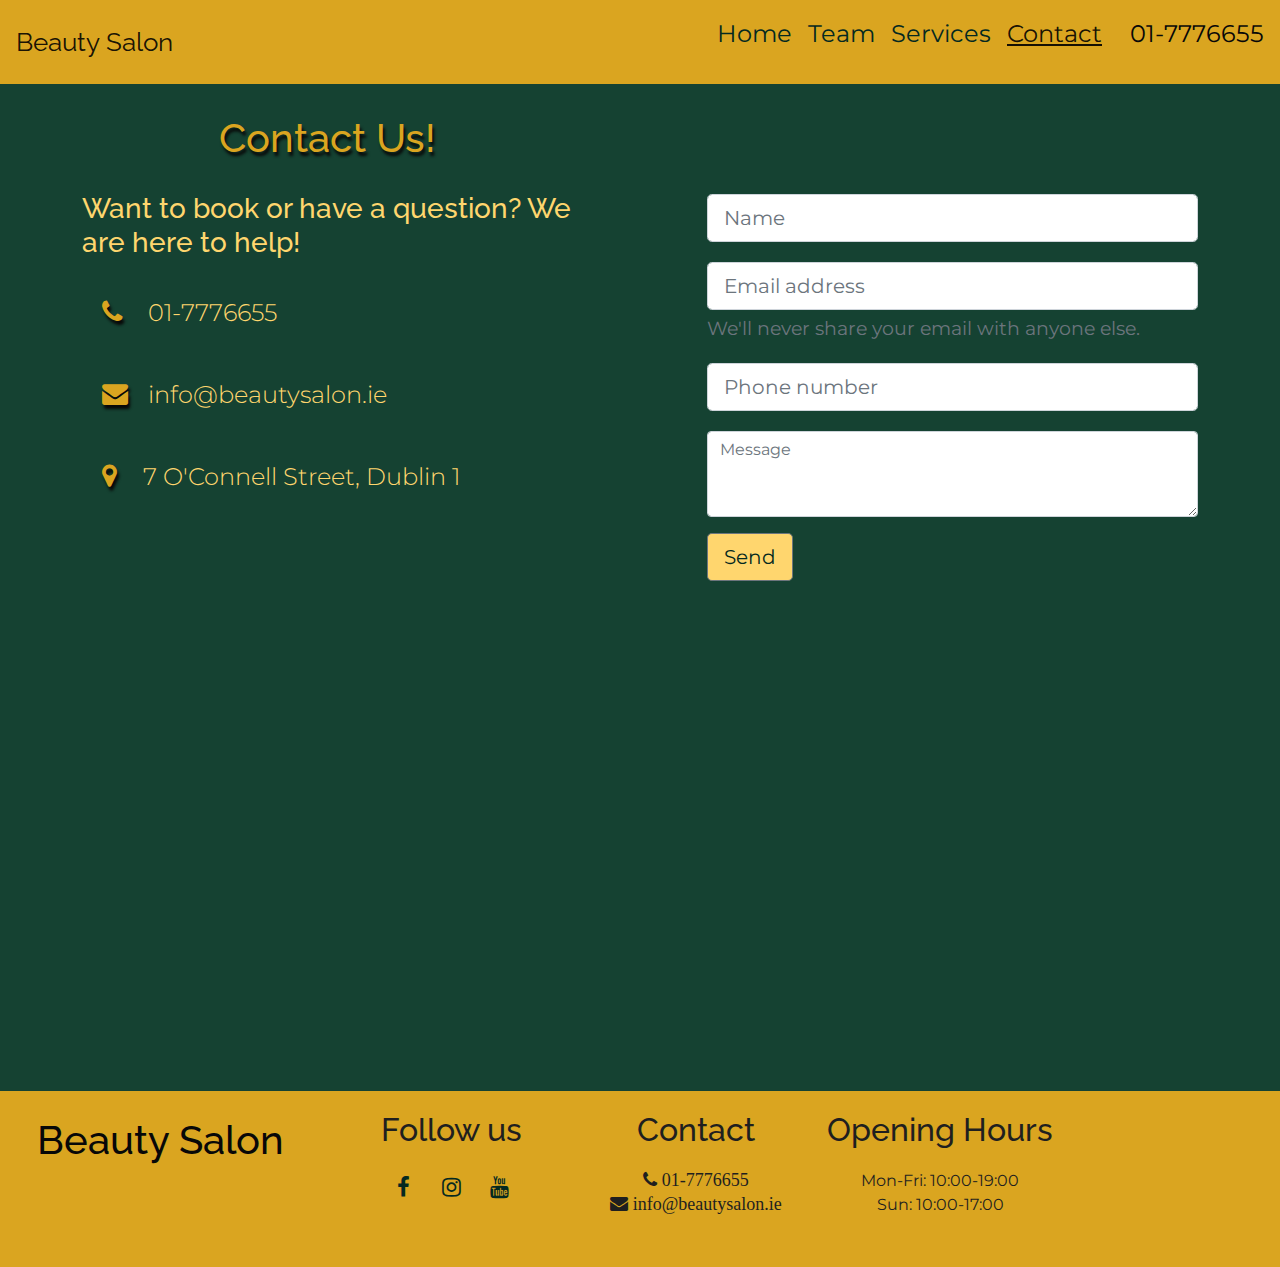
<file: contact.html>
<!DOCTYPE html>
<html lang="en">
  <head>
    <meta charset="UTF-8" />
    <meta name="viewport" content="width=device-width, initial-scale=1.0" />

    <!-- Boostrap -->
    <link
      rel="stylesheet"
      href="https://maxcdn.bootstrapcdn.com/bootstrap/4.2.1/css/bootstrap.min.css"
    />
    <!-- FontAwesome -->
    <link
      rel="stylesheet"
      href="https://stackpath.bootstrapcdn.com/font-awesome/4.7.0/css/font-awesome.min.css"
      integrity="sha384-wvfXpqpZZVQGK6TAh5PVlGOfQNHSoD2xbE+QkPxCAFlNEevoEH3Sl0sibVcOQVnN"
      crossorigin="anonymous"
    />
    <!-- CSS -->
    <link rel="stylesheet" href="assets/css/style.css" type="text/css" />

    <!-- JS -->
    <script
      src="https://code.jquery.com/jquery-3.2.1.slim.min.js"
      integrity="sha384-KJ3o2DKtIkvYIK3UENzmM7KCkRr/rE9/Qpg6aAZGJwFDMVNA/GpGFF93hXpG5KkN"
      crossorigin="anonymous"
    ></script>
    <script
      src="https://cdnjs.cloudflare.com/ajax/libs/popper.js/1.12.9/umd/popper.min.js"
      integrity="sha384-ApNbgh9B+Y1QKtv3Rn7W3mgPxhU9K/ScQsAP7hUibX39j7fakFPskvXusvfa0b4Q"
      crossorigin="anonymous"
    ></script>
    <script
      src="https://maxcdn.bootstrapcdn.com/bootstrap/4.0.0/js/bootstrap.min.js"
      integrity="sha384-JZR6Spejh4U02d8jOt6vLEHfe/JQGiRRSQQxSfFWpi1MquVdAyjUar5+76PVCmYl"
      crossorigin="anonymous"
    ></script>

    <title>Your salon</title>
  </head>

  <body>
    <header>
      <nav
        class="navigation navbar navbar-expand-md navbar-light bg-color-yellow"
      >
        <a class="navbar-brand logo" href="index.html">Beauty Salon</a>

        <button
          class="navbar-toggler"
          type="button"
          data-toggle="collapse"
          data-target="#navbarNav"
          aria-controls="navbarNav"
          aria-expanded="false"
          aria-label="Toggle navigation"
        >
          <span class="navbar-toggler-icon"></span>
        </button>
        <div class="collapse navbar-collapse" id="navbarNav">
          <ul class="navbar-nav ml-auto text-right">
            <li class="nav-item">
              <a class="nav-link" href="index.html"
                >Home <span class="sr-only">(current)</span></a
              >
            </li>
            <li class="nav-item">
              <a class="nav-link" href="team.html">Team</a>
            </li>
            <li class="nav-item">
              <a class="nav-link" href="services.html">Services</a>
            </li>
            <li class="nav-item">
              <a class="nav-link active" href="contact.html">Contact</a>
            </li>
            <li>
              <p class="navbar-text">01-7776655</p>
            </li>
          </ul>
        </div>
      </nav>
    </header>

    <section class="container-fluid bg-color-green green-section">
      <div class="row">
        <div class="col-12 col-lg-5 inline-block">
          <h1>Contact Us!</h1>
          <h3>Want to book or have a question? We are here to help!</h3>
          <p><i class="fa fa-phone"></i> 01-7776655</p>
          <p><i class="fa fa-envelope"> </i>info@beautysalon.ie</p>
          <p><i class="fa fa-map-marker"></i> 7 O'Connell Street, Dublin 1</p>
        </div>

        <!-- Contact form -->
        <div class="col-12 col-lg-5 inline-block contact-form">
          <form>
            <div class="form-group">
              <input
                type="text"
                class="form-control form-control-lg"
                id="exampleInputName"
                placeholder="Name"
                required
              />
            </div>
            <div class="form-group">
              <input
                type="email"
                class="form-control form-control-lg"
                id="exampleInputEmail1"
                aria-describedby="emailHelp"
                placeholder="Email address"
                required
              />
              <small id="emailHelp" class="form-text text-muted"
                >We'll never share your email with anyone else.</small
              >
            </div>
            <div class="form-group">
              <input
                type="text"
                class="form-control form-control-lg"
                id="exampleInputPhone"
                placeholder="Phone number"
              />
            </div>
            <div class="form-group">
              <textarea
                class="form-control"
                id="exampleFormControlTextarea1"
                placeholder="Message"
                rows="3"
                required
              ></textarea>
            </div>

            <button type="submit" class="btn btn-secondary btn-lg light-button">
              Send
            </button>
          </form>
        </div>
      </div>
    </section>

    <!-- Empty space to fill the page on large screens -->
    <section class="container-fluid bg-color-green">
      <div class="row empty-space">
        <div class="col-md-12"></div>
      </div>
    </section>

    <footer class="container-fluid bg-color-yellow">
      <div class="row">
        <a class="col-md-3 footer-logo" href="index.html">
          <h1>Beauty Salon</h1>
        </a>

        <div class="col-md-9">
          <div class="row align-items-start">
            <div class="col">
              <ul class="list-inline">
                <li class="col col-md-3 list-inline-item footer-items">
                  <h2>Follow us</h2>
                  <ul class="list-inline social-icons">
                    <li class="list-inline-item">
                      <a target="_blank" href="https://www.facebook.com/">
                        <i class="fa fa-facebook" aria-hidden="true"></i>
                        <span class="sr-only">Facebook</span>
                      </a>
                    </li>
                    <li class="list-inline-item">
                      <a target="_blank" href="https://www.instagram.com/">
                        <i class="fa fa-instagram" aria-hidden="true"></i>
                        <span class="sr-only">Instagram</span>
                      </a>
                    </li>
                    <li class="list-inline-item">
                      <a target="_blank" href="https://www.youtube.com/">
                        <i class="fa fa-youtube" aria-hidden="true"></i>
                        <span class="sr-only">YouTube</span>
                      </a>
                    </li>
                  </ul>
                </li>
                <li class="col col-md-3 list-inline-item footer-items">
                  <h2>Contact</h2>

                  <i class="fa fa-phone"> 01-7776655</i>
                  <br />
                  <i class="fa fa-envelope"> info@beautysalon.ie</i>
                </li>
                <li class="col col-md-3 list-inline-item footer-items">
                  <h2>Opening Hours</h2>
                  <p>Mon-Fri: 10:00-19:00 <br />Sun: 10:00-17:00</p>
                </li>
              </ul>
            </div>
          </div>
        </div>
      </div>
    </footer>
  </body>
</html>
</file>
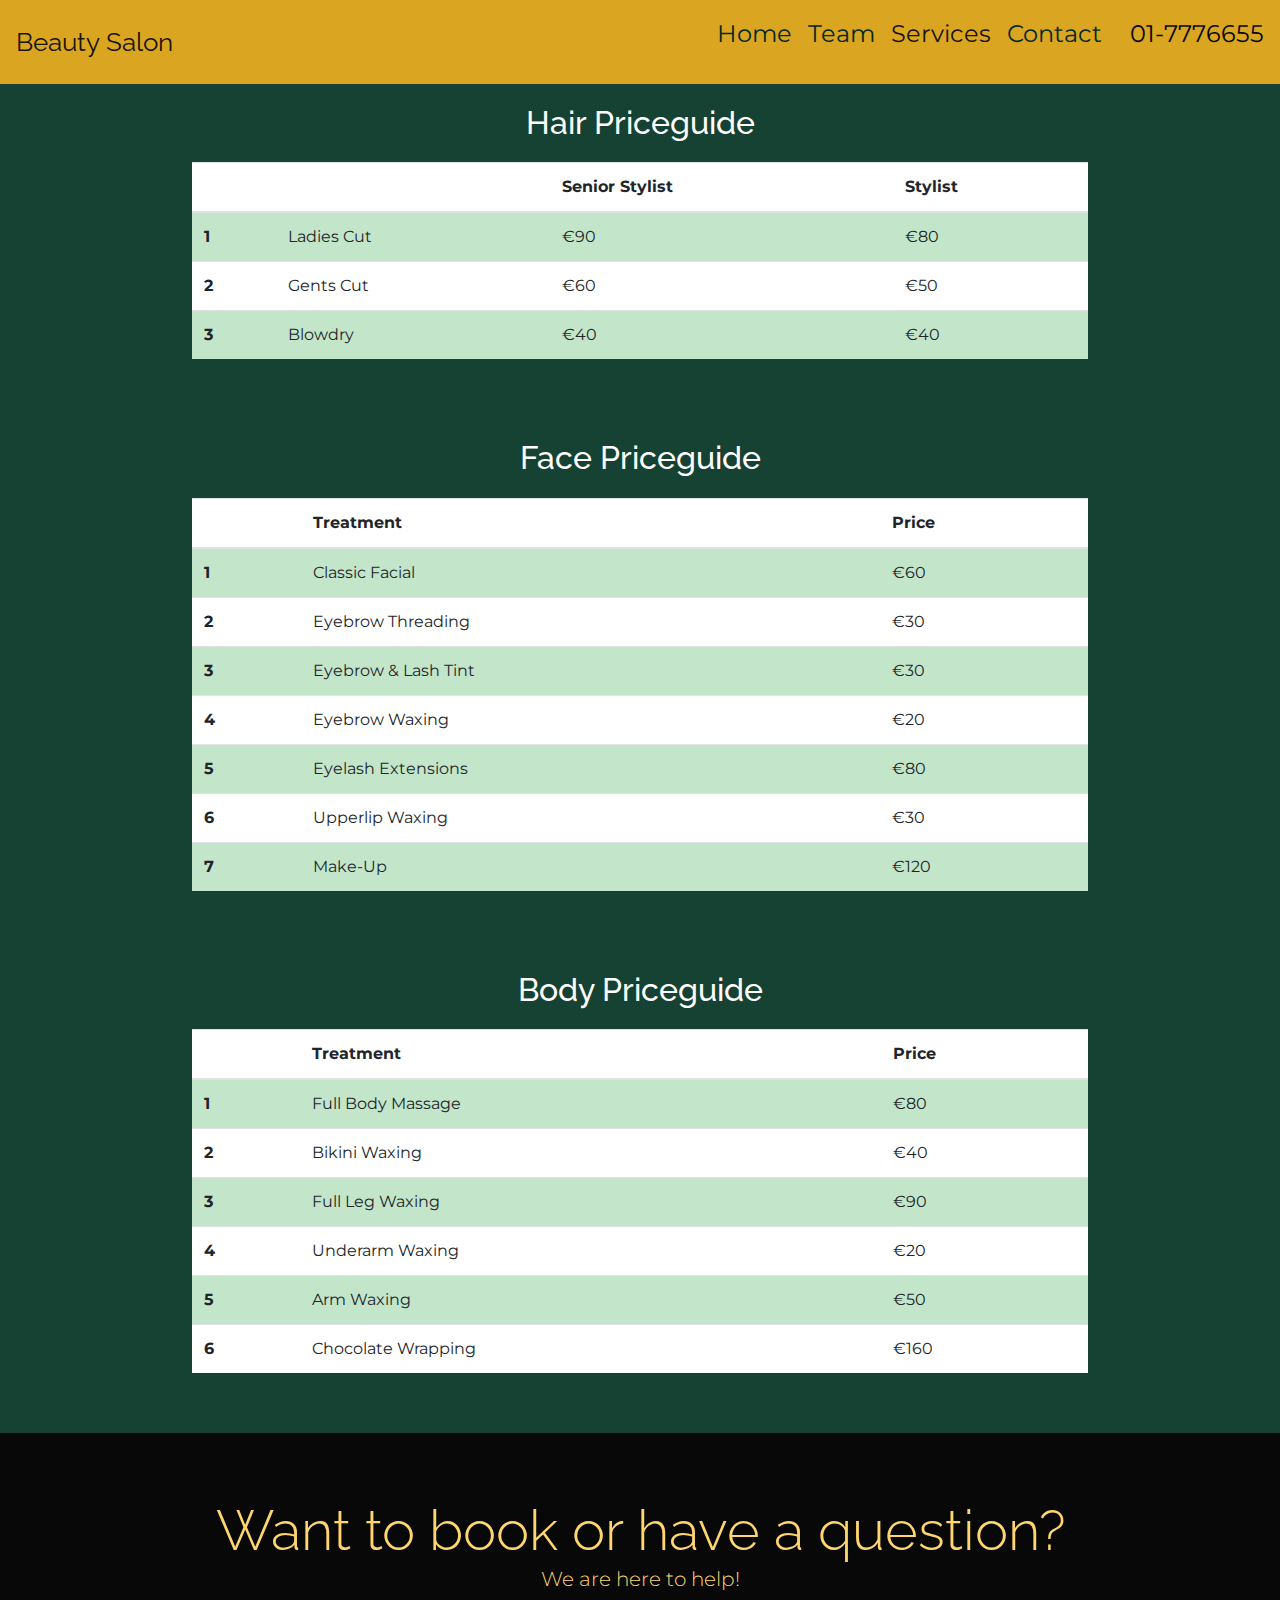
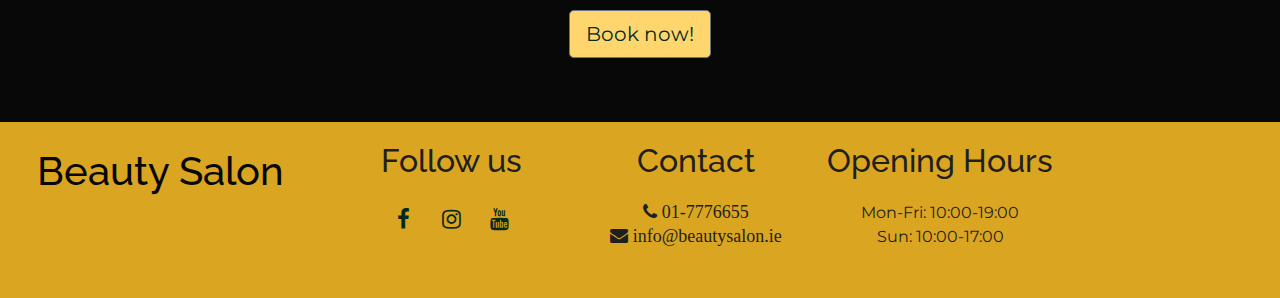
<file: services.html>
<!DOCTYPE html>
<html lang="en">
  <head>
    <meta charset="UTF-8" />
    <meta name="viewport" content="width=device-width, initial-scale=1.0" />

    <!--Boostrap-->
    <link
      rel="stylesheet"
      href="https://maxcdn.bootstrapcdn.com/bootstrap/4.2.1/css/bootstrap.min.css"
    />
    <!--FontAwesome-->
    <link
      rel="stylesheet"
      href="https://stackpath.bootstrapcdn.com/font-awesome/4.7.0/css/font-awesome.min.css"
      integrity="sha384-wvfXpqpZZVQGK6TAh5PVlGOfQNHSoD2xbE+QkPxCAFlNEevoEH3Sl0sibVcOQVnN"
      crossorigin="anonymous"
    />
    <!--CSS-->
    <link rel="stylesheet" href="assets/css/style.css" type="text/css" />

    <!--JS-->
    <script
      src="https://code.jquery.com/jquery-3.2.1.slim.min.js"
      integrity="sha384-KJ3o2DKtIkvYIK3UENzmM7KCkRr/rE9/Qpg6aAZGJwFDMVNA/GpGFF93hXpG5KkN"
      crossorigin="anonymous"
    ></script>
    <script
      src="https://cdnjs.cloudflare.com/ajax/libs/popper.js/1.12.9/umd/popper.min.js"
      integrity="sha384-ApNbgh9B+Y1QKtv3Rn7W3mgPxhU9K/ScQsAP7hUibX39j7fakFPskvXusvfa0b4Q"
      crossorigin="anonymous"
    ></script>
    <script
      src="https://maxcdn.bootstrapcdn.com/bootstrap/4.0.0/js/bootstrap.min.js"
      integrity="sha384-JZR6Spejh4U02d8jOt6vLEHfe/JQGiRRSQQxSfFWpi1MquVdAyjUar5+76PVCmYl"
      crossorigin="anonymous"
    ></script>

    <title>Your salon</title>
  </head>

  <body>
    <header>
      <nav
        class="navigation navbar navbar-expand-md navbar-light bg-color-yellow"
      >
        <a class="navbar-brand logo" href="index.html">Beauty Salon</a>

        <button
          class="navbar-toggler"
          type="button"
          data-toggle="collapse"
          data-target="#navbarNav"
          aria-controls="navbarNav"
          aria-expanded="false"
          aria-label="Toggle navigation"
        >
          <span class="navbar-toggler-icon"></span>
        </button>
        <div class="collapse navbar-collapse" id="navbarNav">
          <ul class="navbar-nav ml-auto text-right">
            <li class="nav-item">
              <a class="nav-link" href="index.html"
                >Home <span class="sr-only">(current)</span></a
              >
            </li>
            <li class="nav-item">
              <a class="nav-link" href="team.html">Team</a>
            </li>
            <li class="nav-item active">
              <a class="nav-link" href="services.html">Services</a>
            </li>
            <li class="nav-item">
              <a class="nav-link" href="contact.html">Contact</a>
            </li>
            <li>
              <p class="navbar-text">01-7776655</p>
            </li>
          </ul>
        </div>
      </nav>
    </header>

    <section class="bg-color-green">
      <!-- Hair -->
      <div>
        <h2 class="priceguide-heading">Hair Priceguide</h2>
        <table class="table table-striped table-hover priceguide">
          <thead>
            <tr>
              <th scope="col"></th>
              <th scope="col"></th>
              <th scope="col">Senior Stylist</th>
              <th scope="col">Stylist</th>
            </tr>
          </thead>
          <tbody>
            <tr class="table-success">
              <th scope="row">1</th>
              <td>Ladies Cut</td>
              <td>€90</td>
              <td>€80</td>
            </tr>
            <tr>
              <th scope="row">2</th>
              <td>Gents Cut</td>
              <td>€60</td>
              <td>€50</td>
            </tr>
            <tr class="table-success">
              <th scope="row">3</th>
              <td>Blowdry</td>
              <td>€40</td>
              <td>€40</td>
            </tr>
          </tbody>
        </table>
      </div>

      <!-- Face -->
      <div>
        <h2 class="priceguide-heading">Face Priceguide</h2>
        <table class="table table-striped table-hover priceguide">
          <thead>
            <tr>
              <th scope="col"></th>
              <th scope="col">Treatment</th>
              <th scope="col">Price</th>
            </tr>
          </thead>
          <tbody>
            <tr class="table-success">
              <th scope="row">1</th>
              <td>Classic Facial</td>
              <td>€60</td>
            </tr>
            <tr>
              <th scope="row">2</th>
              <td>Eyebrow Threading</td>
              <td>€30</td>
            </tr>
            <tr class="table-success">
              <th scope="row">3</th>
              <td>Eyebrow & Lash Tint</td>
              <td>€30</td>
            </tr>
            <tr>
              <th scope="row">4</th>
              <td>Eyebrow Waxing</td>
              <td>€20</td>
            </tr>
            <tr class="table-success">
              <th scope="row">5</th>
              <td>Eyelash Extensions</td>
              <td>€80</td>
            </tr>
            <tr>
              <th scope="row">6</th>
              <td>Upperlip Waxing</td>
              <td>€30</td>
            </tr>
            <tr class="table-success">
              <th scope="row">7</th>
              <td>Make-Up</td>
              <td>€120</td>
            </tr>
          </tbody>
        </table>
      </div>

      <!-- Body -->
      <div>
        <h2 class="priceguide-heading">Body Priceguide</h2>
        <table class="table table-striped table-hover priceguide">
          <thead>
            <tr>
              <th scope="col"></th>
              <th scope="col">Treatment</th>
              <th scope="col">Price</th>
            </tr>
          </thead>
          <tbody>
            <tr class="table-success">
              <th scope="row">1</th>
              <td>Full Body Massage</td>
              <td>€80</td>
            </tr>
            <tr>
              <th scope="row">2</th>
              <td>Bikini Waxing</td>
              <td>€40</td>
            </tr>
            <tr class="table-success">
              <th scope="row">3</th>
              <td>Full Leg Waxing</td>
              <td>€90</td>
            </tr>
            <tr>
              <th scope="row">4</th>
              <td>Underarm Waxing</td>
              <td>€20</td>
            </tr>
            <tr class="table-success">
              <th scope="row">5</th>
              <td>Arm Waxing</td>
              <td>€50</td>
            </tr>
            <tr>
              <th scope="row">6</th>
              <td>Chocolate Wrapping</td>
              <td>€160</td>
            </tr>
          </tbody>
        </table>
      </div>

      <!-- Banner with call for action button -->
      <div class="jumbotron jumbotron-fluid">
        <div class="container">
          <h2 class="display-4">Want to book or have a question?</h2>
          <p class="lead">We are here to help!</p>
          <a
            href="contact.html"
            class="btn btn-secondary btn-lg light-button"
            role="button"
            aria-pressed="true"
            >Book now!</a
          >
        </div>
      </div>
    </section>

    <footer class="container-fluid bg-color-yellow">
      <div class="row">
        <a class="col-md-3 footer-logo" href="index.html">
          <h1>Beauty Salon</h1>
        </a>

        <div class="col-md-9">
          <div class="row align-items-start">
            <div class="col">
              <ul class="list-inline">
                <li class="col col-md-3 list-inline-item footer-items">
                  <h2>Follow us</h2>
                  <ul class="list-inline social-icons">
                    <li class="list-inline-item">
                      <a target="_blank" href="https://www.facebook.com/">
                        <i class="fa fa-facebook" aria-hidden="true"></i>
                        <span class="sr-only">Facebook</span>
                      </a>
                    </li>
                    <li class="list-inline-item">
                      <a target="_blank" href="https://www.instagram.com/">
                        <i class="fa fa-instagram" aria-hidden="true"></i>
                        <span class="sr-only">Instagram</span>
                      </a>
                    </li>
                    <li class="list-inline-item">
                      <a target="_blank" href="https://www.youtube.com/">
                        <i class="fa fa-youtube" aria-hidden="true"></i>
                        <span class="sr-only">YouTube</span>
                      </a>
                    </li>
                  </ul>
                </li>
                <li class="col col-md-3 list-inline-item footer-items">
                  <h2>Contact</h2>

                  <i class="fa fa-phone"> 01-7776655</i>
                  <br />
                  <i class="fa fa-envelope"> info@beautysalon.ie</i>
                </li>
                <li class="col col-md-3 list-inline-item footer-items">
                  <h2>Opening Hours</h2>
                  <p>Mon-Fri: 10:00-19:00 <br />Sun: 10:00-17:00</p>
                </li>
              </ul>
            </div>
          </div>
        </div>
      </div>
    </footer>
  </body>
</html>
</file>
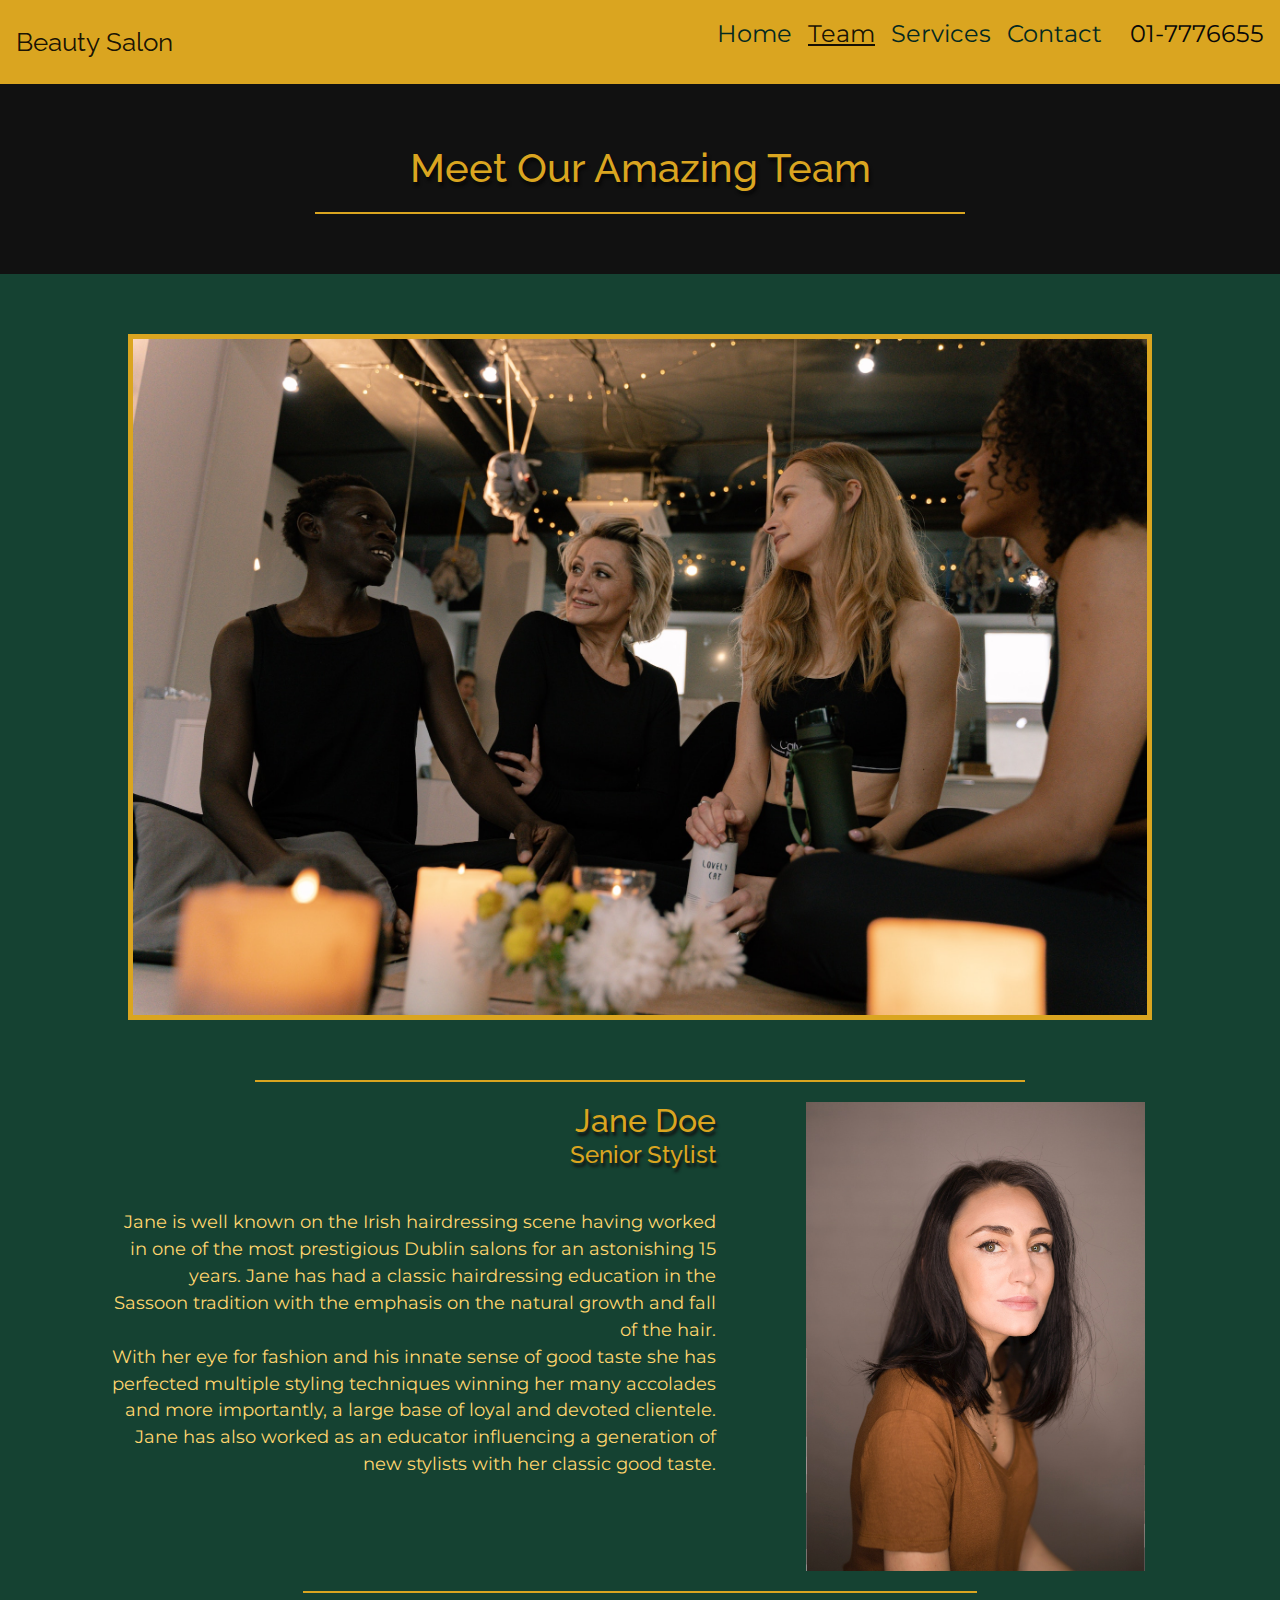
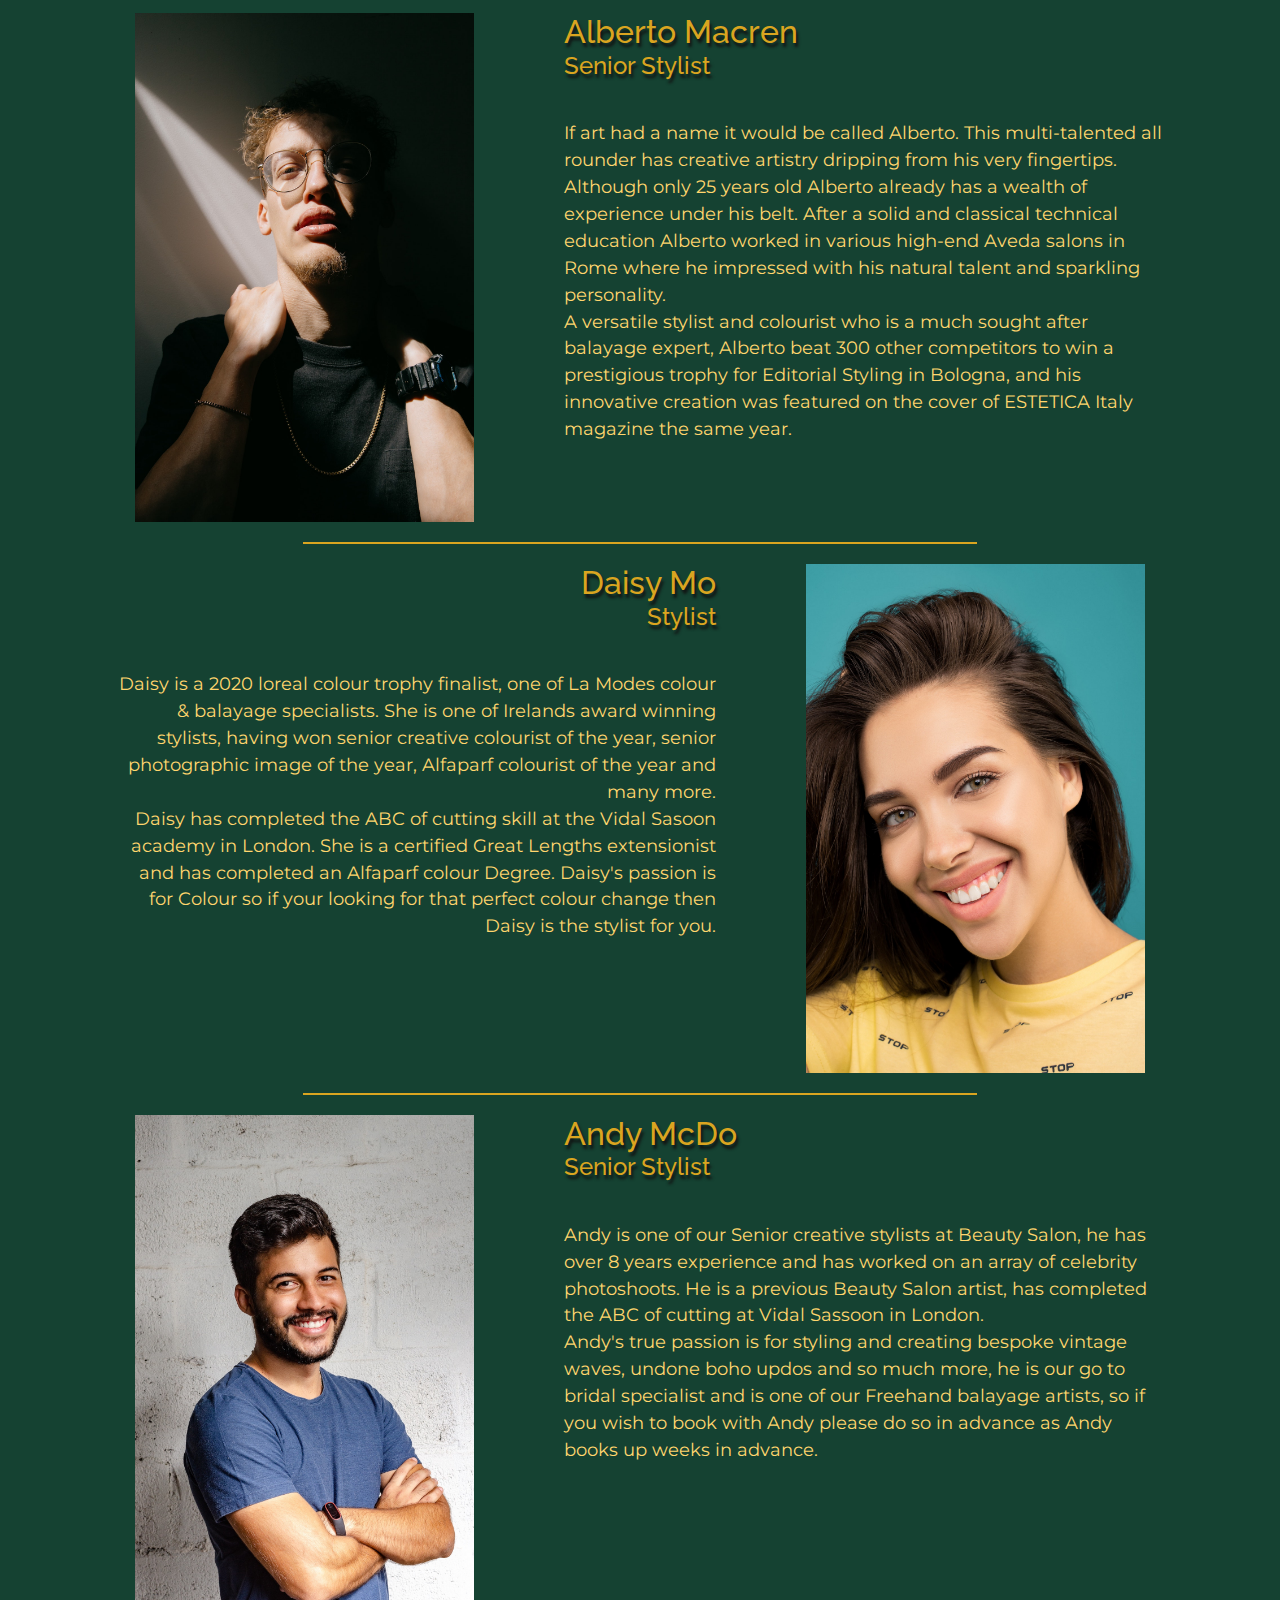
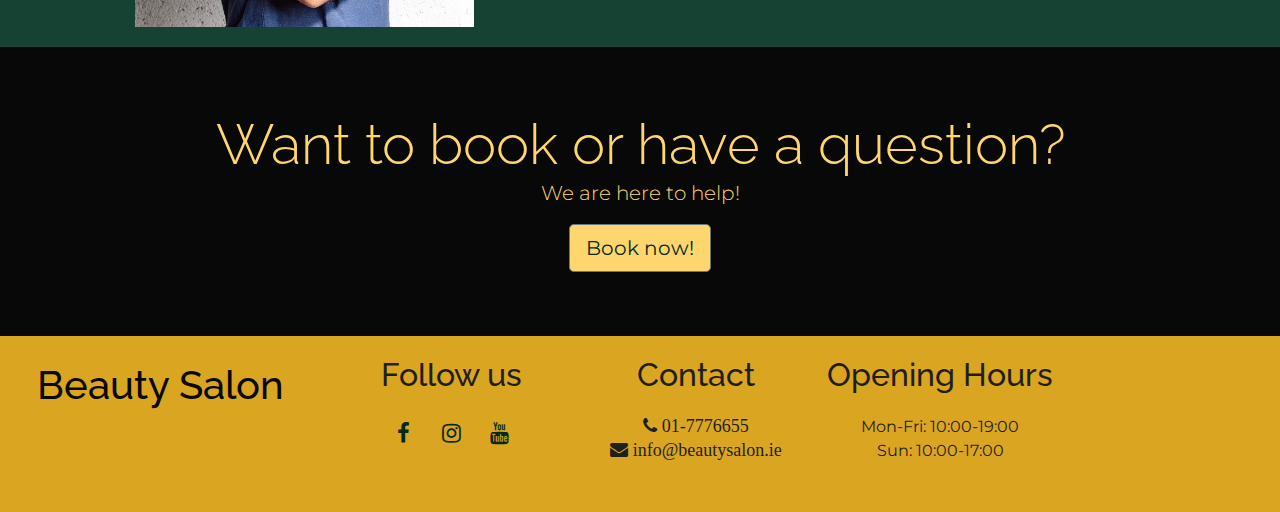
<file: team.html>
<!DOCTYPE html>
<html lang="en">
  <head>
    <meta charset="UTF-8" />
    <meta name="viewport" content="width=device-width, initial-scale=1.0" />

    <!--Boostrap-->
    <link
      rel="stylesheet"
      href="https://maxcdn.bootstrapcdn.com/bootstrap/4.2.1/css/bootstrap.min.css"
    />
    <!--FontAwesome-->
    <link
      rel="stylesheet"
      href="https://stackpath.bootstrapcdn.com/font-awesome/4.7.0/css/font-awesome.min.css"
      integrity="sha384-wvfXpqpZZVQGK6TAh5PVlGOfQNHSoD2xbE+QkPxCAFlNEevoEH3Sl0sibVcOQVnN"
      crossorigin="anonymous"
    />
    <!--CSS-->
    <link rel="stylesheet" href="assets/css/style.css" type="text/css" />

    <!--JS-->
    <script
      src="https://code.jquery.com/jquery-3.2.1.slim.min.js"
      integrity="sha384-KJ3o2DKtIkvYIK3UENzmM7KCkRr/rE9/Qpg6aAZGJwFDMVNA/GpGFF93hXpG5KkN"
      crossorigin="anonymous"
    ></script>
    <script
      src="https://cdnjs.cloudflare.com/ajax/libs/popper.js/1.12.9/umd/popper.min.js"
      integrity="sha384-ApNbgh9B+Y1QKtv3Rn7W3mgPxhU9K/ScQsAP7hUibX39j7fakFPskvXusvfa0b4Q"
      crossorigin="anonymous"
    ></script>
    <script
      src="https://maxcdn.bootstrapcdn.com/bootstrap/4.0.0/js/bootstrap.min.js"
      integrity="sha384-JZR6Spejh4U02d8jOt6vLEHfe/JQGiRRSQQxSfFWpi1MquVdAyjUar5+76PVCmYl"
      crossorigin="anonymous"
    ></script>

    <title>Your salon</title>
  </head>

  <body>
    <header>
      <nav
        class="navigation navbar navbar-expand-md navbar-light bg-color-yellow"
      >
        <a class="navbar-brand logo" href="index.html">Beauty Salon</a>

        <button
          class="navbar-toggler"
          type="button"
          data-toggle="collapse"
          data-target="#navbarNav"
          aria-controls="navbarNav"
          aria-expanded="false"
          aria-label="Toggle navigation"
        >
          <span class="navbar-toggler-icon"></span>
        </button>
        <div class="collapse navbar-collapse" id="navbarNav">
          <ul class="navbar-nav ml-auto text-right">
            <li class="nav-item">
              <a class="nav-link" href="index.html"
                >Home <span class="sr-only">(current)</span></a
              >
            </li>
            <li class="nav-item">
              <a class="nav-link active" href="team.html">Team</a>
            </li>
            <li class="nav-item">
              <a class="nav-link" href="services.html">Services</a>
            </li>
            <li class="nav-item">
              <a class="nav-link" href="contact.html">Contact</a>
            </li>
            <li>
              <p class="navbar-text">01-7776655</p>
            </li>
          </ul>
        </div>
      </nav>
    </header>

    <!-- General team -->
    <section class="bg-color-green">
      <div class="black-section bg-color-black">
        <h1>Meet Our Amazing Team</h1>
        <hr />
      </div>
      <div class="team-general bg-color-green">
        <img
          src="assets/images/team/team.jpg"
          alt="Photo of a group of people"
        />
        <hr />
      </div>

      <!-- Team members -->
      <section class="container-fluid team-members">
        <div class="row text-first">
          <div class="col-12 col-sm-7 inline-block">
            <h2>Jane Doe</h2>
            <h4>Senior Stylist</h4>
            <p>
              Jane is well known on the Irish hairdressing scene having worked
              in one of the most prestigious Dublin salons for an astonishing 15
              years. Jane has had a classic hairdressing education in the
              Sassoon tradition with the emphasis on the natural growth and fall
              of the hair. <br />
              With her eye for fashion and his innate sense of good taste she
              has perfected multiple styling techniques winning her many
              accolades and more importantly, a large base of loyal and devoted
              clientele. Jane has also worked as an educator influencing a
              generation of new stylists with her classic good taste.
            </p>
          </div>
          <div class="col-12 col-sm-5 inline-block">
            <img src="assets/images/team/lady1.jpg" alt="Photo of a lady" />
          </div>
        </div>
        <hr />
        <div class="row picture-first">
          <div class="col-12 col-sm-5 inline-block">
            <img src="assets/images/team/man1.jpg" alt="Photo of a man" />
          </div>
          <div class="col-12 col-sm-7 inline-block">
            <h2>Alberto Macren</h2>
            <h4>Senior Stylist</h4>
            <p>
              If art had a name it would be called Alberto. This multi-talented
              all rounder has creative artistry dripping from his very
              fingertips. Although only 25 years old Alberto already has a
              wealth of experience under his belt. After a solid and classical
              technical education Alberto worked in various high-end Aveda
              salons in Rome where he impressed with his natural talent and
              sparkling personality. <br />
              A versatile stylist and colourist who is a much sought after
              balayage expert, Alberto beat 300 other competitors to win a
              prestigious trophy for Editorial Styling in Bologna, and his
              innovative creation was featured on the cover of ESTETICA Italy
              magazine the same year.
            </p>
          </div>
        </div>
        <hr />
        <div class="row text-first">
          <div class="col-12 col-sm-7 inline-block">
            <h2>Daisy Mo</h2>
            <h4>Stylist</h4>
            <p>
              Daisy is a 2020 loreal colour trophy finalist, one of La Modes
              colour & balayage specialists. She is one of Irelands award
              winning stylists, having won senior creative colourist of the
              year, senior photographic image of the year, Alfaparf colourist of
              the year and many more. <br />
              Daisy has completed the ABC of cutting skill at the Vidal Sasoon
              academy in London. She is a certified Great Lengths extensionist
              and has completed an Alfaparf colour Degree. Daisy's passion is
              for Colour so if your looking for that perfect colour change then
              Daisy is the stylist for you.
            </p>
          </div>
          <div class="col-12 col-sm-5 inline-block">
            <img src="assets/images/team/lady2.jpg" alt="Photo of a lady" />
          </div>
        </div>
        <hr />
        <div class="row picture-first">
          <div class="col-12 col-sm-5 inline-block">
            <img src="assets/images/team/man2.jpg" alt="Photo of a man" />
          </div>
          <div class="col-12 col-sm-7 inline-block">
            <h2>Andy McDo</h2>
            <h4>Senior Stylist</h4>
            <p>
              Andy is one of our Senior creative stylists at Beauty Salon, he
              has over 8 years experience and has worked on an array of
              celebrity photoshoots. He is a previous Beauty Salon artist, has
              completed the ABC of cutting at Vidal Sassoon in London.
              <br />Andy's true passion is for styling and creating bespoke
              vintage waves, undone boho updos and so much more, he is our go to
              bridal specialist and is one of our Freehand balayage artists, so
              if you wish to book with Andy please do so in advance as Andy
              books up weeks in advance.
            </p>
          </div>
        </div>
      </section>

      <!-- Banner with call for action button -->
      <div class="jumbotron jumbotron-fluid">
        <div class="container">
          <h2 class="display-4">Want to book or have a question?</h2>
          <p class="lead">We are here to help!</p>
          <a
            href="contact.html"
            class="btn btn-secondary btn-lg light-button"
            role="button"
            aria-pressed="true"
            >Book now!</a
          >
        </div>
      </div>
    </section>

    <footer class="container-fluid bg-color-yellow">
      <div class="row">
        <a class="col-md-3 footer-logo" href="index.html">
          <h1>Beauty Salon</h1>
        </a>

        <div class="col-md-9">
          <div class="row align-items-start">
            <div class="col">
              <ul class="list-inline">
                <li class="col col-md-3 list-inline-item footer-items">
                  <h2>Follow us</h2>
                  <ul class="list-inline social-icons">
                    <li class="list-inline-item">
                      <a target="_blank" href="https://www.facebook.com/">
                        <i class="fa fa-facebook" aria-hidden="true"></i>
                        <span class="sr-only">Facebook</span>
                      </a>
                    </li>
                    <li class="list-inline-item">
                      <a target="_blank" href="https://www.instagram.com/">
                        <i class="fa fa-instagram" aria-hidden="true"></i>
                        <span class="sr-only">Instagram</span>
                      </a>
                    </li>
                    <li class="list-inline-item">
                      <a target="_blank" href="https://www.youtube.com/">
                        <i class="fa fa-youtube" aria-hidden="true"></i>
                        <span class="sr-only">YouTube</span>
                      </a>
                    </li>
                  </ul>
                </li>
                <li class="col col-md-3 list-inline-item footer-items">
                  <h2>Contact</h2>

                  <i class="fa fa-phone"> 01-7776655</i>
                  <br />
                  <i class="fa fa-envelope"> info@beautysalon.ie</i>
                </li>
                <li class="col col-md-3 list-inline-item footer-items">
                  <h2>Opening Hours</h2>
                  <p>Mon-Fri: 10:00-19:00 <br />Sun: 10:00-17:00</p>
                </li>
              </ul>
            </div>
          </div>
        </div>
      </div>
    </footer>
  </body>
</html>
</file>
<file: assets/css/style.css>
@import url("https://fonts.googleapis.com/css2?family=Italiana&family=Montserrat:wght@100;200;300;400;500;600;700&family=Raleway:wght@100;200;300;400;500;600;700&display=swap");

*::selection {
  background-color: #ffd66e;
  color: #111;
  text-shadow: none;
}

/* --------------------------- Background colors */
.bg-color-yellow {
  background-color: #daa520;
}

.bg-color-green {
  background-color: #154232;
}

.bg-color-black {
  background-color: #111;
}

body {
  font-family: "Montserrat", serif;
}

/* --------------------------- Special margins/text/buttons */
h1,
h2,
h3,
h4 {
  margin: 0;
  font-family: "Raleway", serif;
}

.inline-block {
  display: inline-block;
}

hr {
  border: 1px solid #daa520;
  width: 60%;
  margin: 0 auto;
}

.action-button {
  background-color: #042920;
  color: #ffd66e;
}

.light-button {
  background-color: #ffd66e;
  color: #042920;
}

/* --------------------------- Header */
header {
  font-family: "Montserrat", serif !important;
  font-size: 24px;
  text-decoration: none;
}

.navbar-brand {
  font-size: 26px;
  font-family: "Raleway", serif;
  color: #111;
  text-align: center;
}

.nav-item .active {
  text-decoration: underline;
}

.navbar-light .navbar-nav .nav-link {
  color: #042920;
}

.navbar-light .navbar-nav .nav-link:hover {
  text-decoration: underline;
  color: #080808;
}

.navbar-light .navbar-text {
  margin-left: 20px;
  margin-top: 0;
  color: #080808;
}

.navbar-light .navbar-toggler {
  border-color: transparent;
}

.navbar-toggler:focus,
.navbar-toggler:hover {
  border-color: #ffd66e;
  background-color: #daa520;
  outline: none;
}

/* --------------------------- Greeting */
.black-section {
  text-align: center;
  color: #ffd66e;
  font-size: 18px;
  padding: 20px 30px;
}

.black-section h1 {
  color: #daa520;
  text-shadow: 2px 4px 3px #080808;
  padding: 20px 0;
}

.black-section hr {
  margin-bottom: 20px;
}

/* --------------------------- How to find us (contact section)*/
.yellow-section {
  color: #080808;
  padding: 30px 15px 30px 15px;
  float: none;
}

.yellow-section p {
  font-size: 26px;
  padding: 20px 0;
}

.yellow-section div {
  margin-left: auto;
  margin-right: auto;
}

.yellow-section a {
  margin-left: auto;
  margin-right: auto;
}

/* --------------------------- Meet our team (pictures overlay)*/
.simple-overlay {
  color: #daa520;
  text-align: center;
}

.simple-overlay img {
  border: 5px solid #daa520;
  width: 80%;
}

.simple-overlay h2 {
  padding-top: 20px;
  padding-bottom: 20px;
}

.simple-overlay button {
  margin-top: 20px;
  margin-bottom: 20px;
}

.image-overlay {
  display: none;
}

/* --------------------------- Team page */
.team-general {
  text-align: center;
}

.team-general img {
  width: 80%;
  margin: 60px auto;
  border: 5px solid #daa520;
}

.team-general h1 {
  color: #daa520;
  text-shadow: 2px 4px 3px #111;
  padding-bottom: 30px;
}

.team-members h1,
.team-members h2,
.team-members h4 {
  color: #daa520;
  text-shadow: 2px 4px 3px #111;
}

.team-members h4 {
  padding-bottom: 30px;
}

.text-first {
  text-align: right;
  color: #ffd66e;
  padding: 20px 30px 20px 30px;
}

.text-first img {
  width: 80%;
  margin-left: 60px;
  float: left;
}

.picture-first {
  text-align: left;
  color: #ffd66e;
  padding: 20px 30px 20px 30px;
}

.picture-first img {
  width: 80%;
  margin-right: 60px;
  float: right;
}

/* --------------------------- Contact page */
.green-section {
  color: #ffd66e;
  font-weight: 300;
  font-size: 24px;
  padding: 30px 15px 30px 15px;
  float: none;
}

.green-section i {
  font-size: 26px;
  padding: 20px;
  color: #daa520;
  text-shadow: 2px 4px 3px #080808;
}

.green-section div {
  margin-left: auto;
  margin-right: auto;
}

.green-section a {
  margin-left: 60px;
}

.green-section h1 {
  color: #daa520;
  text-shadow: 2px 4px 3px #080808;
  padding-bottom: 10px;
  text-align: center;
}

.green-section h3 {
  padding: 20px 0;
}

.contact-form {
  margin-top: 60px;
}

.form-group {
  margin-top: 20px;
}

/* --------------------------- Footer */
footer {
  color: #1f1f1f;
  font-family: "Montserrat", serif;
}

.footer-logo {
  font-weight: 400;
  font-size: 38px;
  color: #080808;
  text-align: center;
  padding: 25px 20px;
}

.footer-logo:hover {
  color: #042920;
}

.footer-items {
  height: 160px;
  min-width: 174px;
  text-align: center;
  padding: 0;
  vertical-align: middle;

  width: 100%;
}

.footer-items i {
  display: inline-block;
  color: #1f1f1f;
  font-size: 18px;
}

.footer-items h2 {
  padding-top: 20px;
  padding-bottom: 20px;
}

.social-icons li a i {
  width: 36px;
  height: 36px;
  padding: 12px 0;
  border-radius: 50%;
  font-size: 22px;
  line-height: 12px;
  text-align: center;
  color: #042920;
  background: transparent;
}

.social-icons li a i:hover {
  background: #154232;
  color: #ffd66e;
}

/* --------------------------- Priceguide */
.priceguide {
  width: 70%;
  margin-right: auto;
  margin-left: auto;
}

.priceguide-heading {
  text-align: center;
  padding: 20px;
  color: #fff;
}

.bg-color-green table {
  background-color: #fff;
  margin-bottom: 60px;
}

.jumbotron {
  margin-bottom: 0;
  background-color: #080808;
  color: #ffd66e;
  text-align: center;
}

.jumbotron h1 {
  text-shadow: none;
}

/* --------------------------- Image overlay on larger screens */
@media (min-width: 1120px) {
  .simple-overlay {
    display: none;
  }

  .image-overlay {
    padding-top: 120px;
    padding-bottom: 120px;
    display: grid;
    grid-template-columns: repeat(12, 1fr);
    position: relative;
  }

  .image-overlay__item--top {
    grid-column: 2 / span 4;
    padding-top: 70%;
    grid-row: 1;
    z-index: 3;
    text-align: center;
  }

  .image-overlay__item--top h2 {
    padding-bottom: 20px;
    font-size: 2.4vw;
  }

  .image-overlay__item--top p {
    padding-bottom: 20px;
    font-size: 1.4vw;
  }

  .image-overlay__item--medium {
    grid-column: 2 / span 4;
    grid-row: 1;
    padding-top: 60%;
    z-index: 2;
  }

  .image-overlay__item--bottom {
    grid-column: 5 / span 6;
    grid-row: 1;
    z-index: 1;
  }

  .image-overlay img {
    width: 100%;
    display: block;
  }

  #bottom-image {
    border: 5px solid #daa520;
  }

  .black-section {
    text-align: center;
    color: #ffd66e;
    font-size: 24px;
    padding: 40px 100px;
  }
}

/* --------------------------- Different screens */
@media (max-width: 768px) {
  .navbar-light .navbar-text {
    display: none !important;
  }

  .green-section {
    font-size: 18px;
  }

  .green-section i {
    font-size: 20px;
    padding: 8px;
  }

  .green-section h3 {
    font-size: 24px;
    text-align: center;
  }
}

@media (min-width: 576px) {
  .empty-space {
    height: 480px;
  }
}

@media (min-width: 576px) and (max-width: 1200px) {
  .logo {
    font-size: 26px;
  }

  .team-members {
    padding-left: 60px;
    padding-right: 60px;
  }

  .picture-first img {
    width: 80%;
    margin-left: auto;
    margin-right: auto;
  }

  .text-first img {
    width: 80%;
    margin-left: auto;
    margin-right: auto;
  }

  .empty-space {
    height: 200px;
  }
}

/* --------------------------- Team on larger screens */
@media (min-width: 1200px) {
  .team-members {
    padding-left: 80px;
    padding-right: 80px;
    font-size: 1.4vw;
  }

  .team-members h4 {
    padding-bottom: 40px;
  }

  .picture-first img {
    width: 80%;
  }

  .text-first img {
    width: 80%;
  }
}

/* --------------------------- Team on XXL screens */
@media (min-width: 1600px) {
  .team-members {
    padding-left: 160px;
    padding-right: 160px;
    font-size: 1.2vw;
  }

  .team-members h4 {
    padding-bottom: 40px;
  }

  .picture-first img {
    width: 60%;
  }

  .text-first img {
    width: 60%;
  }
}
</file>
